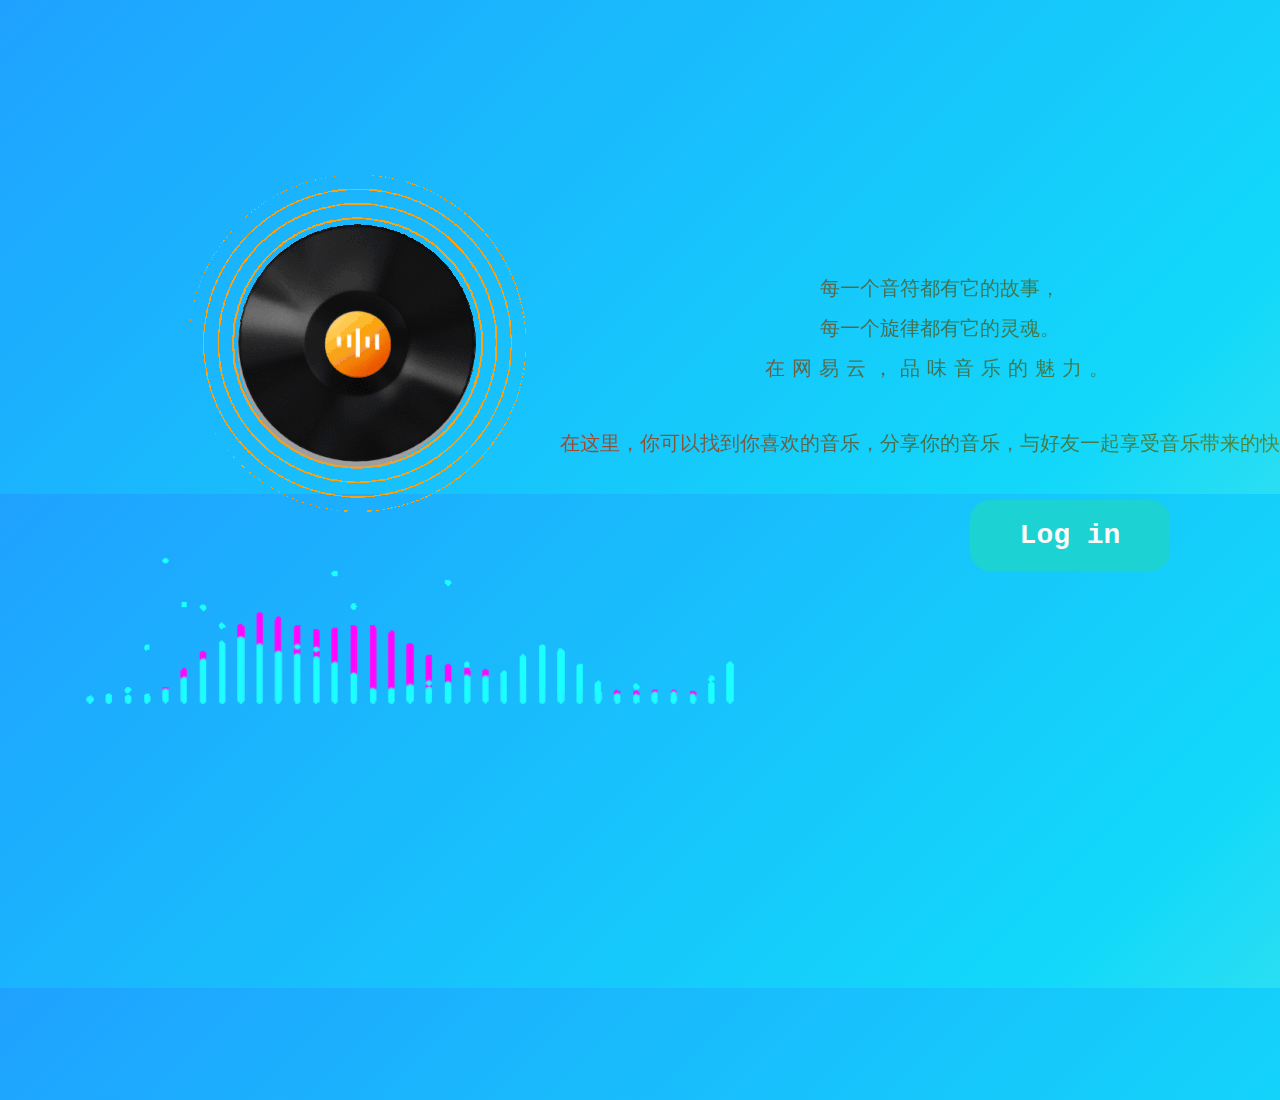
<file: index.html>
<!DOCTYPE html>
<html lang="en">
<head>
    <meta charset="UTF-8">
    <meta name="viewport" content="width=device-width, initial-scale=1.0">
    <meta name="姓名" content="   ">
    <meta name="班级" content="   ">
    <meta name="学号" content="   ">
    <meta http-equiv="Content-Type" content="text/html;charset=utf-8">
    <title>Document</title>
    <link rel="stylesheet" type="text/css" href="index.css">
    <link rel="icon" href="images\icon.png">
</head>
<body>
    <div class="decoration">
        <img src="images\decorative-gramophone .gif" alt="" class="decorative-gramophone">
        <img src="images\decorative-colorsound.gif" alt="" class="decorative-colorsound">
       




        
        <audio autoplay="true" loop="true"><source src="music\openingsong.mp4"></audio>




    </div>
    <div class="text">
        <p class="tagline1">每一个音符都有它的故事，<br>每一个旋律都有它的灵魂。<br><span style="letter-spacing:7px";>在网易云，品味音乐的魅力。</span></p>
        <p class="tagline2">在这里，你可以找到你喜欢的音乐，分享你的音乐，与好友一起享受音乐带来的快乐。</p>
        
        <a href="signin.html"> 
            <button class="enter" >Log in</button>
            
        </a>

          
             

        
       
    </div>
</body>
</html>
</file>
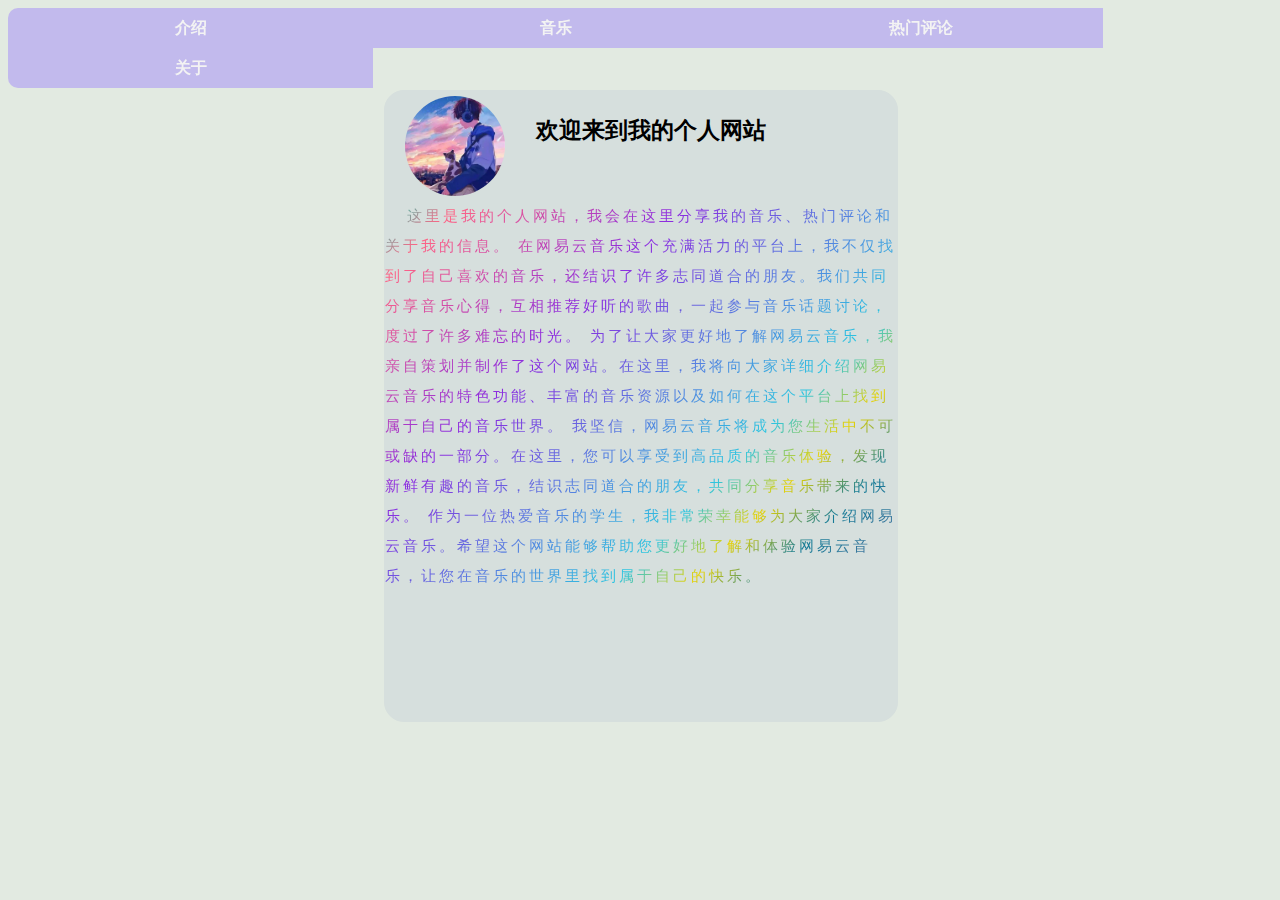
<file: forthpage.html>
<!DOCTYPE html>
<html lang="en">
<head>
    <meta charset="UTF-8">
    <meta name="viewport" content="width=device-width, initial-scale=1.0">
    <title>Document</title>
    <link rel="stylesheet" type="text/css" href="forthpage.css">
    <link rel="icon" href="images\icon.png">
</head>
<body>
    <ul>
        <li><a href="mainpage.html">介绍</a></li>
        <li><a href="secondpage.html">音乐</a></li>
        <li><a href="thirdpage.html">热门评论</a></li>
        <li><a href="forthpage.html">关于</a></li>
    </ul>
    
    <div class="outborder">
        <div class="text-outline">
            <img src="images\profile.jpg" alt="" class="profile" >
            <div class="text-title">
                 <h3>欢迎来到我的个人网站</h3>
            </div>
            
        </div>
        <p class="text-content">&nbsp;&nbsp;&nbsp;这里是我的个人网站，我会在这里分享我的音乐、热门评论和关于我的信息。
            在网易云音乐这个充满活力的平台上，我不仅找到了自己喜欢的音乐，还结识了许多志同道合的朋友。我们共同分享音乐心得，互相推荐好听的歌曲，一起参与音乐话题讨论，度过了许多难忘的时光。

            为了让大家更好地了解网易云音乐，我亲自策划并制作了这个网站。在这里，我将向大家详细介绍网易云音乐的特色功能、丰富的音乐资源以及如何在这个平台上找到属于自己的音乐世界。

            我坚信，网易云音乐将成为您生活中不可或缺的一部分。在这里，您可以享受到高品质的音乐体验，发现新鲜有趣的音乐，结识志同道合的朋友，共同分享音乐带来的快乐。

            作为一位热爱音乐的学生，我非常荣幸能够为大家介绍网易云音乐。希望这个网站能够帮助您更好地了解和体验网易云音乐，让您在音乐的世界里找到属于自己的快乐。
        </p>
            
    </div>
   
</body>
</html>
</file>
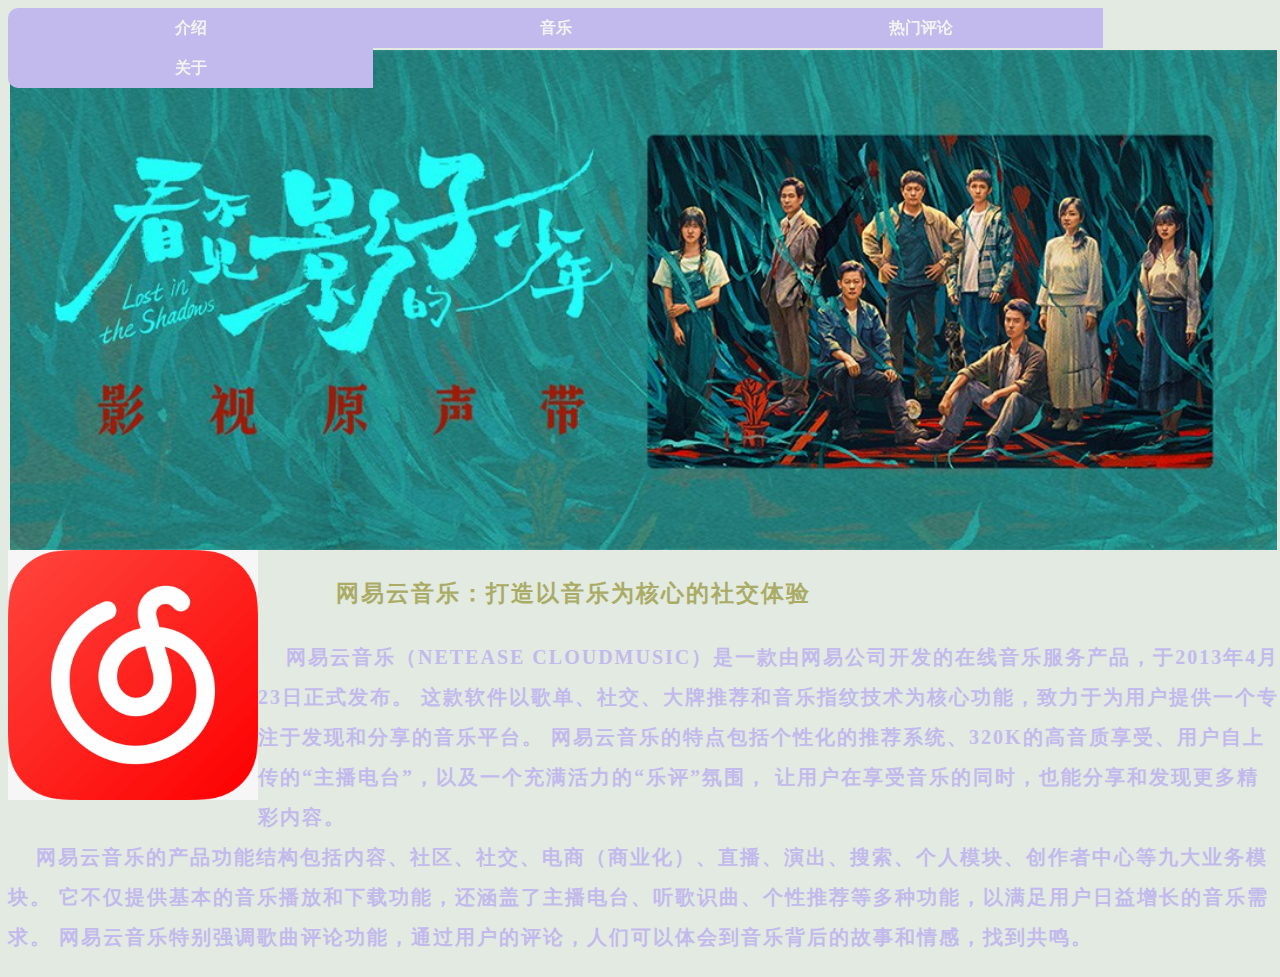
<file: mainpage.html>
<!DOCTYPE html>
<html lang="en">
<head>
    <meta charset="UTF-8">
    <meta name="viewport" content="width=device-width, initial-scale=1.0">
    <title>主页面</title>
    <link rel="stylesheet" type="text/css" href="mainpage.css">
    <link rel="icon" href="images\icon.png">
</head>
<body>
    <ul>
        <li><a href="mainpage.html">介绍</a></li>
        <li><a href="secondpage.html">音乐</a></li>
        <li><a href="thirdpage.html">热门评论</a></li>
        <li><a href="forthpage.html">关于</a></li>
    </ul>
    <div>
        <img src="images\toppicture1.jpg" alt="" class = "toppicture1" id="images">
        <img src="images\toppicture2.jpg" alt="" class = "toppicture2" id="images">
        <img src="images\toppicture3.jpg" alt="" class = "toppicture3" id="images">
        <img src="images\toppicture4.jpg" alt="" class = "toppicture4" id="images">

    </div>
    
    <div class = "text">
        <img src="images\icon.png" alt="" class = "icon">
        <h3 style="color:#aaac65">&nbsp;&nbsp;&nbsp;&nbsp;
            &nbsp;&nbsp;&nbsp;&nbsp;
            网易云音乐：打造以音乐为核心的社交体验</h3>
        
        <p>&nbsp;&nbsp;&nbsp;&nbsp;网易云音乐（NetEase CloudMusic）是一款由网易公司开发的在线音乐服务产品，于2013年4月23日正式发布。
            这款软件以歌单、社交、大牌推荐和音乐指纹技术为核心功能，致力于为用户提供一个专注于发现和分享的音乐平台。
            网易云音乐的特点包括个性化的推荐系统、320K的高音质享受、用户自上传的“主播电台”，以及一个充满活力的“乐评”氛围，
            让用户在享受音乐的同时，也能分享和发现更多精彩内容。

            <br>&nbsp;&nbsp;&nbsp;&nbsp;网易云音乐的产品功能结构包括内容、社区、社交、电商（商业化）、直播、演出、搜索、个人模块、创作者中心等九大业务模块。
            它不仅提供基本的音乐播放和下载功能，还涵盖了主播电台、听歌识曲、个性推荐等多种功能，以满足用户日益增长的音乐需求。
            网易云音乐特别强调歌曲评论功能，通过用户的评论，人们可以体会到音乐背后的故事和情感，找到共鸣。
        </p>
    </div>
</body>
</html>
</file>
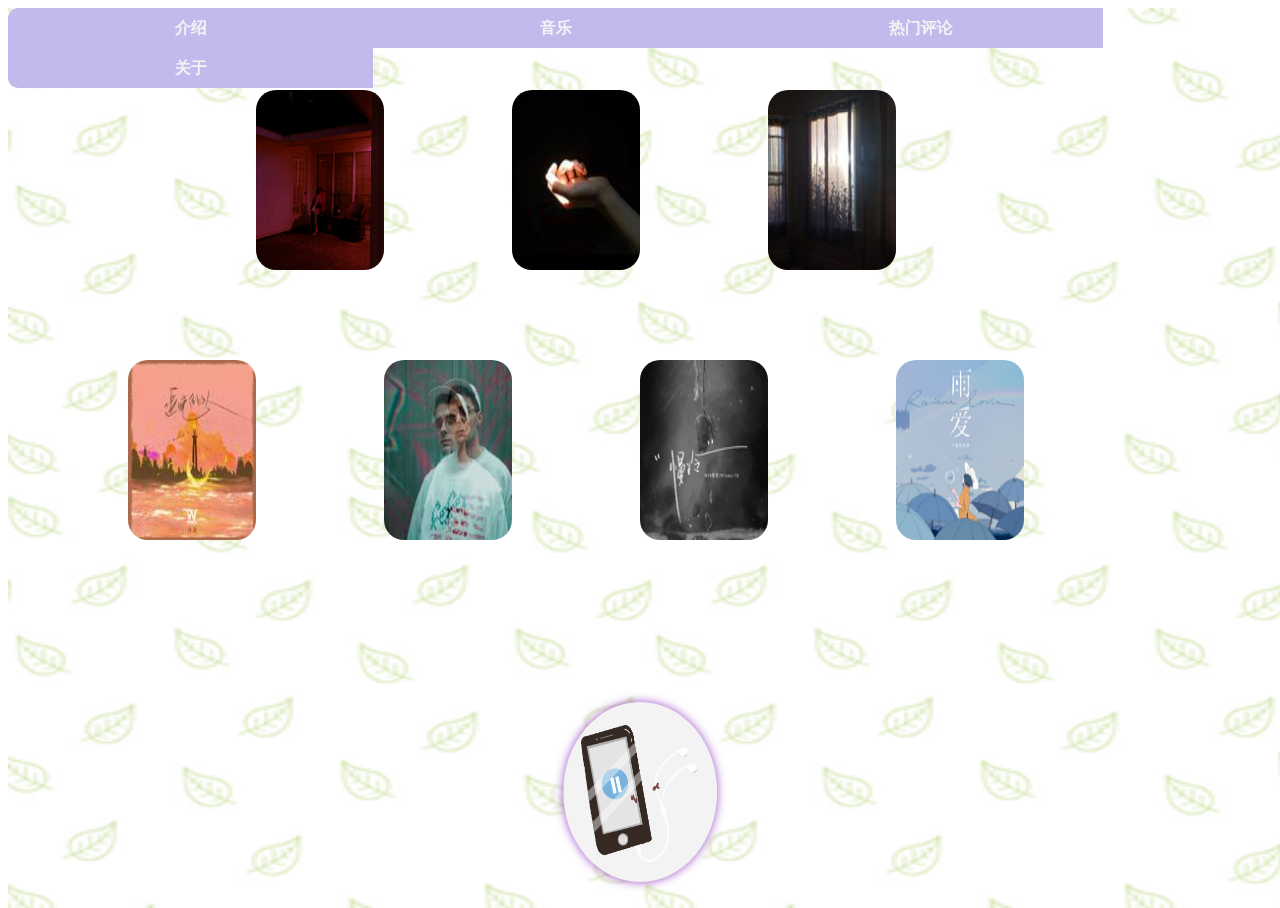
<file: secondpage.html>
<!DOCTYPE html>
<html lang="en">
<head>
    <meta charset="UTF-8">
    <meta name="viewport" content="width=device-width, initial-scale=1.0">
    <title>Document</title>
    <link rel="stylesheet" type="text/css" href="secondpage.css">
    <link rel="icon" href="images\icon.png">
</head>
<body>
    <ul>
        <li><a href="mainpage.html">介绍</a></li>
        <li><a href="secondpage.html">音乐</a></li>
        <li><a href="thirdpage.html">热门评论</a></li>
        <li><a href="forthpage.html">关于</a></li>
    </ul>
    <img src="images\background.jpg" alt="" class="background" width="100%" height="100%">
    
    <div>
        
        <img src="images\decorative-smartphone.gif" alt="" class="decorative-smartphone">
        <div>
            <img src="images\musicimage1.jpg"alt="" class="musicimage1">
            <audio src="music\music1.mp4"  class="music1" controls="controls"></audio>
        </div>
        <div>
            <img src="images\musicimage2.jpg"alt="" class="musicimage2">
            <audio src="music\music2.mp4"  class="music2" controls="controls"></audio>
        </div>
        <div>
            <img src="images\musicimage3.jpg"alt="" class="musicimage3">
            <audio src="music\music3.mp4"  class="music3" controls="controls"></audio>
        </div>
        <div>
            <img src="images\musicimage4.jpg"alt="" class="musicimage4">
            <audio src="music\music4.mp4"  class="music4" controls="controls"></audio>
        </div>
        <div>
            <img src="images\musicimage5.jpg"alt="" class="musicimage5">
            <audio src="music\music5.mp4"  class="music5" controls="controls"></audio>
        </div>
        <div>
            <img src="images\musicimage6.jpg"alt="" class="musicimage6">
            <audio src="music\music6.mp4"  class="music6" controls="controls"></audio>
        </div>
        <div>
            <img src="images\musicimage7.jpg"alt="" class="musicimage7">
            <audio src="music\music7.mp4"  class="music7" controls="controls"></audio>
        </div>
    </div>
</body>
</html>
</file>
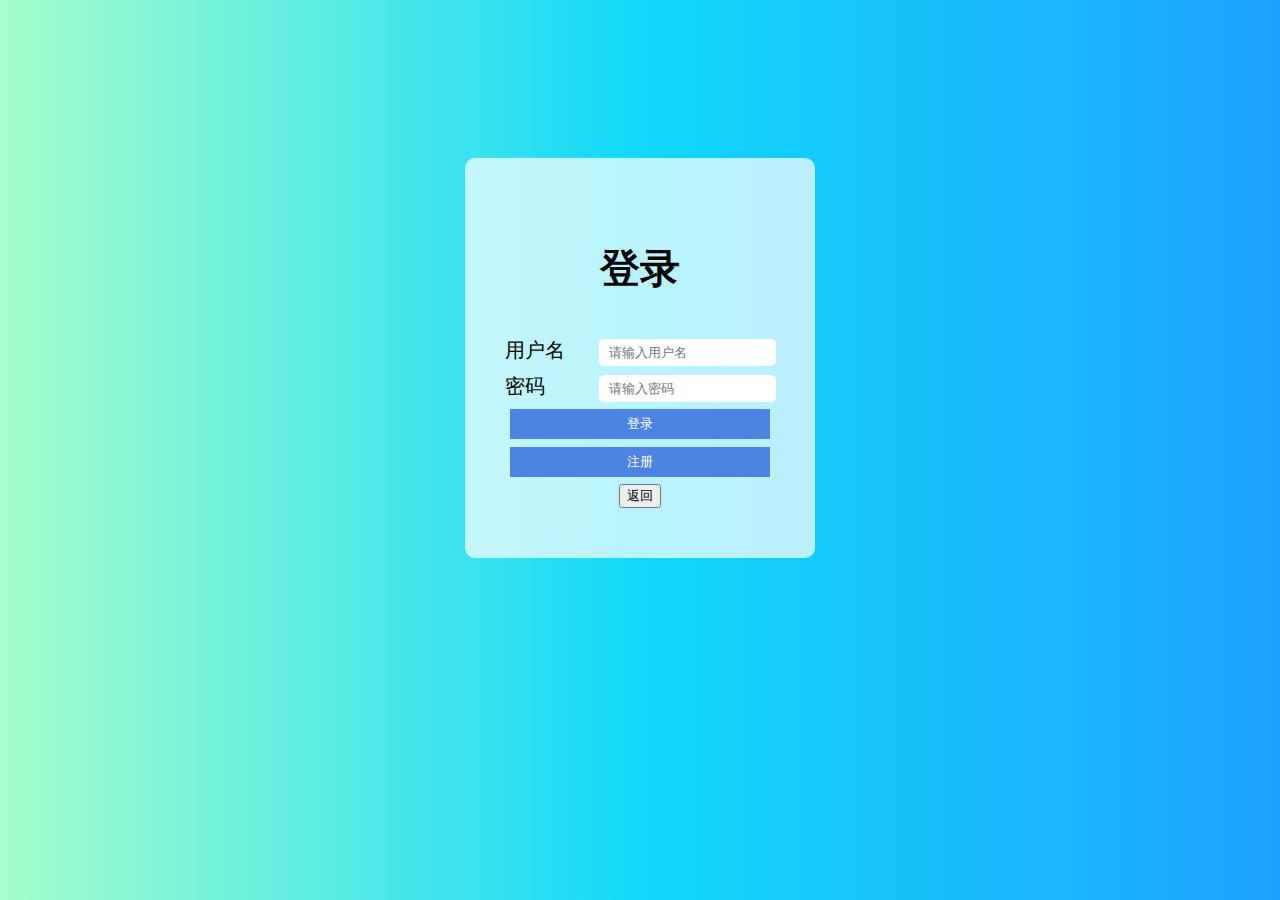
<file: signin.html>
<!DOCTYPE html>
<html lang="en">
<head>
    <meta charset="UTF-8">
    <title>登录</title>
    <link rel="stylesheet" href="signin.css">
    <link rel="icon" href="images\icon.png">
</head>	
	<style>
		body{
			background: linear-gradient(to right, #A6FFCB, #12D8FA, #1FA2FF);
			background-position: center;
			background-size: 100%;
		} 
	</style>
<body>
    <div class="主体区">
        <div class="登录框">
            <form action="">
                <h2>登录</h2>
                <div>
                    <span>用户名</span>
                    <input type="text" class="text" placeholder="请输入用户名">
                </div>
                <div>
                    <span>密码</span>
                    <input type="password" class="text" placeholder="请输入密码">
                </div>
                <div>
					<a href="mainpage.html"><input type="button" class="提交" value="登录"></a>
				</div>
				<div>
					<a href="signup.html" ><input type="button" class="提交" value="注册"></a>
				</div>
				<div>
					<a href="index.html" ><input type="button" value="返回"></a>
                </div>
            </form>
        </div>
    </div>
 
</body>
</html>
</file>
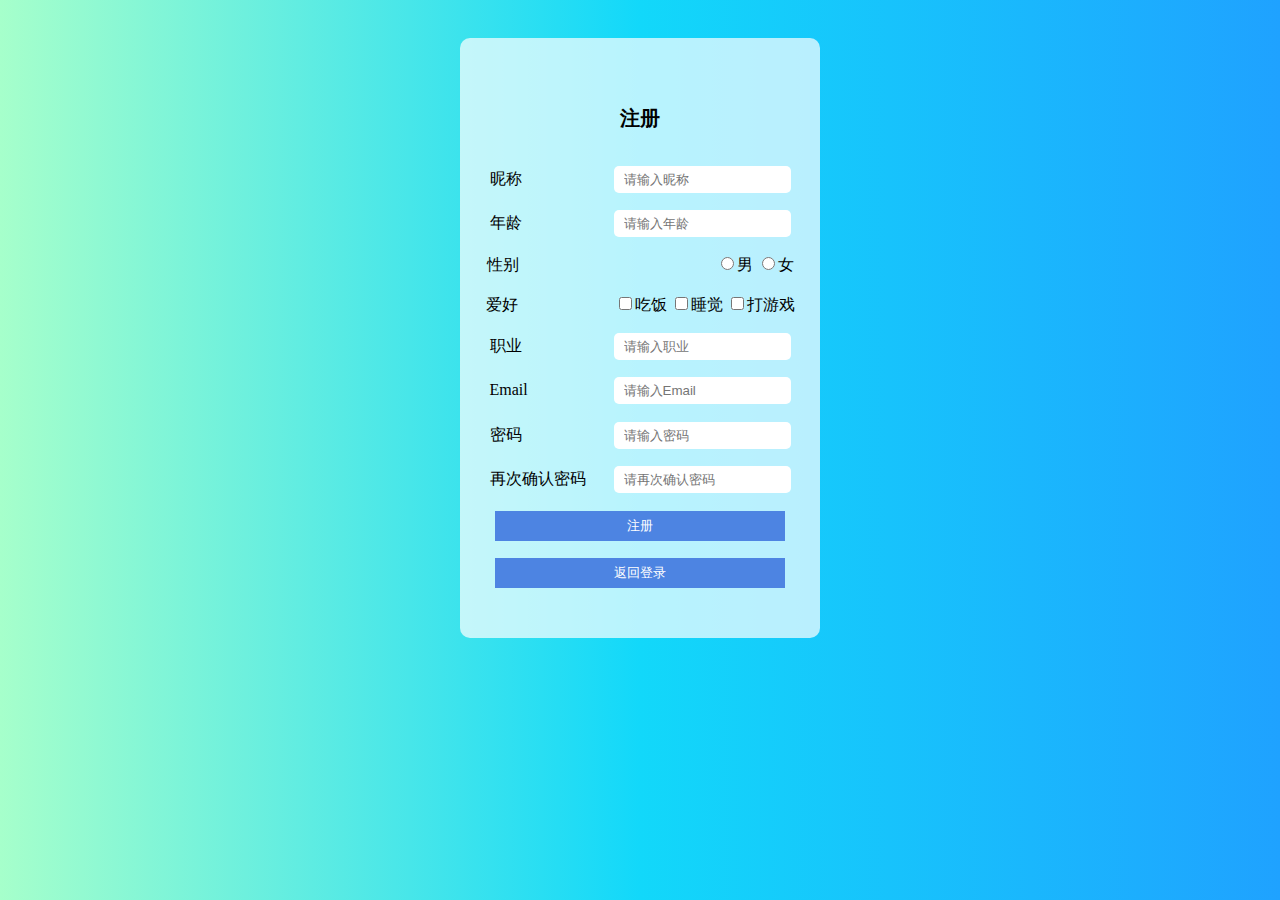
<file: signup.html>
<!DOCTYPE html>
<html lang="en">
<head>
    <meta charset="UTF-8">
    <title>注册</title>
    <link rel="stylesheet" href="signup.css">
    <link rel="icon" href="images\icon.png">
</head>
	<style>
		body{
			background: linear-gradient(to right, #A6FFCB, #12D8FA, #1FA2FF);
			background-position: center;
			background-size: 100%;
		} 
	</style>
<body>
    <div class="主体区">
        <div class="注册框">
            <form action="">
                <h2>注册</h2>
                <div>
                    <span>昵称</span>
                    <input type="text" class="text" placeholder="请输入昵称">
                </div>
                <div>
                    <span>年龄</span>
                    <input type="text" class="text" placeholder="请输入年龄">
                </div>
                <div>
                    <span class="sex">性别</span>
                    <input type="radio" name="sex">男
                    <input type="radio" name="sex">女
                </div>
                <div>
                    <span class="hobby">爱好</span>
                    <input type="checkbox">吃饭
                    <input type="checkbox">睡觉
                    <input type="checkbox">打游戏
                </div>
                <div>
                    <span>职业</span>
                    <input type="text" class="text" placeholder="请输入职业">
                </div>
                <div>
                    <span>Email</span>
                    <input type="text" class="text" placeholder="请输入Email">
                </div>
                <div>
                    <span>密码</span>
                    <input type="password" class="text" placeholder="请输入密码">
                </div>
                <div>
                    <span>再次确认密码</span>
                    <input type="password" class="text" placeholder="请再次确认密码">
                </div>
                <div>
                    <a href="mainpage.html"><input type="button" class="提交" value="注册"></a>
				</div>
				<div>
					<a href="signin.html" ><input type="button" class="提交" value="返回登录"></a>
                </div>
            </form>
        </div>
    </div>
 
</body>
</html>
</file>
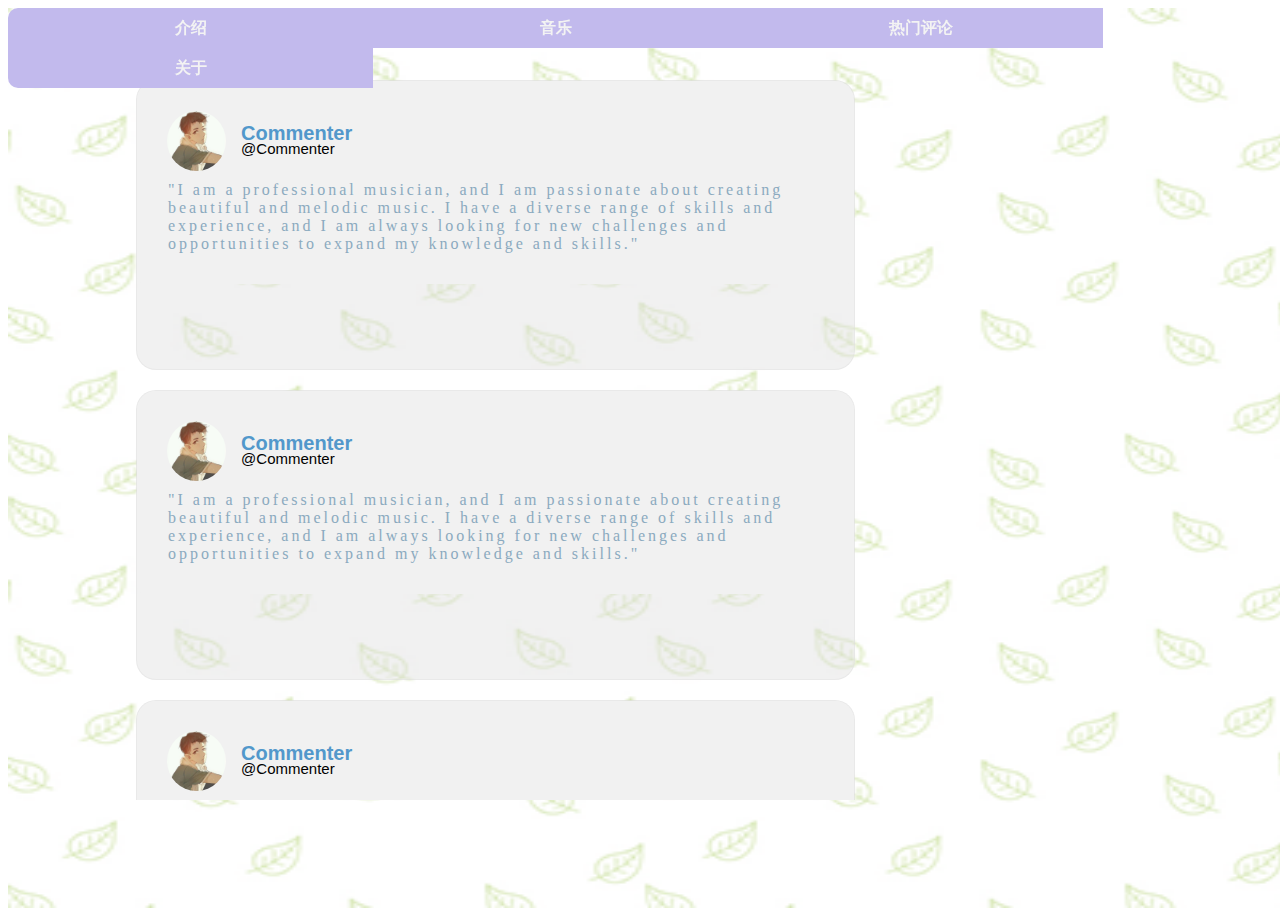
<file: thirdpage.html>
<!DOCTYPE html>
<html lang="en">
<head>
    <meta charset="UTF-8">
    <meta name="viewport" content="width=device-width, initial-scale=1.0">
    <title>Document</title>
    <link rel="stylesheet" type="text/css" href="thirdpage.css">
    <link rel="icon" href="images\icon.png">
</head>
<body>
    <ul>
        <li><a href="mainpage.html">介绍</a></li>
        <li><a href="secondpage.html">音乐</a></li>
        <li><a href="thirdpage.html">热门评论</a></li>
        <li><a href="forthpage.html">关于</a></li>
    </ul>
    <img src="images\background.jpg" alt="" class="background" width="100%" height="100%">
    
    <div class="slide-box">
        <div class="slide-item">
            <div class="testimonial">
                <div class="text-info">
                    <img src="images\profile1.jpg" alt="" class="slide-img">
                    <div class="text-name">
                        <span>Commenter</span>
                        @Commenter
                    </div>
                </div>
                <p class="slide-text">"I am a professional musician, and I am passionate about creating beautiful and melodic music. I have a diverse range of skills and experience, and I am always looking for new challenges and opportunities to expand my knowledge and skills."</p>
            </div>
        </div>
        <div class="slide-item">
            <div class="testimonial">
                <div class="text-info">
                    <img src="images\profile1.jpg" alt="" class="slide-img">
                    <div class="text-name">
                        <span>Commenter</span>
                        @Commenter
                    </div>
                </div>
                <p class="slide-text">"I am a professional musician, and I am passionate about creating beautiful and melodic music. I have a diverse range of skills and experience, and I am always looking for new challenges and opportunities to expand my knowledge and skills."</p>
            </div>
        </div>
        <div class="slide-item">
            <div class="testimonial">
                <div class="text-info">
                    <img src="images\profile1.jpg" alt="" class="slide-img">
                    <div class="text-name">
                        <span>Commenter</span>
                        @Commenter
                    </div>
                </div>
                <p class="slide-text">"I am a professional musician, and I am passionate about creating beautiful and melodic music. I have a diverse range of skills and experience, and I am always looking for new challenges and opportunities to expand my knowledge and skills."</p>
            </div>
        </div>
        <div class="slide-item">
            <div class="testimonial">
                <div class="text-info">
                    <img src="images\profile1.jpg" alt="" class="slide-img">
                    <div class="text-name">
                        <span>Commenter</span>
                        @Commenter
                    </div>
                </div>
                <p class="slide-text">"I am a professional musician, and I am passionate about creating beautiful and melodic music. I have a diverse range of skills and experience, and I am always looking for new challenges and opportunities to expand my knowledge and skills."</p>
            </div>
        </div>
        <div class="slide-item">
            <div class="testimonial">
                <div class="text-info">
                    <img src="images\profile1.jpg" alt="" class="slide-img">
                    <div class="text-name">
                        <span>Commenter</span>
                        @Commenter
                    </div>
                </div>
                <p class="slide-text">"I am a professional musician, and I am passionate about creating beautiful and melodic music. I have a diverse range of skills and experience, and I am always looking for new challenges and opportunities to expand my knowledge and skills."</p>
            </div>
        </div>
    </div>
</body>
</html>
</file>
<file: index.css>
body {
    overflow: hidden;
    background: #1FA2FF; 
    background: -webkit-linear-gradient(to left, #A6FFCB, #12D8FA, #1FA2FF);  /* Chrome 10-25, Safari 5.1-6 */
    background: linear-gradient(-45deg, #A6FFCB, #12D8FA, #1FA2FF); /* W3C, IE 10+/ Edge, Firefox 16+, Chrome 26+, Opera 12+, Safari 7+ */
    background-size: 200% 200%;
    animation: gradient 8s ease infinite;
}

@keyframes gradient {
    0% {
        background-position: 0 12%;
    }

    50% {
        background-position: 100% 100%;
    }
}
.decorative-gramophone{
    display:block;
    position:absolute;
    left:50px;
    top:20px;

    background-size: cover;
    animation: spin 10s linear infinite;
}
@keyframes spin {
    0% { transform: rotate(0deg); }
    100% { transform: rotate(360deg); }

}
.decorative-colorsound{
    display:block;
    position:absolute;
    left:10px;
    top:300px;
    width: 800px;
    background-size: cover;
}
.decorative-start{
    display:block;
    position:relative;
    left:10px;
    top:300px;
    width: 800px;
    height:100px;
    width:100px;
    background-size: cover;
}





.tagline1{
    display: block;
    position:relative;
    left:300px;
    top:250px;
    line-height: 200%;
    font-family: 'Courier New', Courier, monospace;
    font-size: 20px;
    color: #7c2323;
    text-align: center;
    padding: 0;
}
.tagline2{
    display: block;
    position:relative;
    left:300px;
    top:250px;
    font-family: 'Courier New', Courier, monospace;
    font-size: 20px;
    color: #7c2323;
    text-align: center;
    padding: 20px;
}
.text p{
    color: transparent;
    left: 300px;
    background-image: linear-gradient(to right, #f12711, #3b7354, #609820);
    background-repeat: no-repeat;
    background-clip: text;
    background-size: 100% 100%;
    animation: bg 10s linear;
    position: relative;
  }
@keyframes bg {
    0% {
      background-size: 0% 100%;
    }
    100% {
      background-size: 100% 100%;
    }
}
.enter{
    display: block;
    position:absolute;
    width:200px;
    padding:20px;
    left: 970px;
    top:500px;
    background: #1cd2d2;
    border:0;
    border-radius:20px;
    font-size: 28px;
    text-align: center;
    font-family: 'Courier New', Courier, monospace;
    color: #fafafa;
    cursor: pointer;
    font-weight: bold;
    transition:  0.4s ;
    overflow: hidden;
    cursor:pointer;
}
.enter:after{
    content:"";
    background: #b8ffff;
    color: #fafafa;
    border:0;
    display:block;
    position:absolute;
    border-radius:20px;
    font-size: 28px;
    text-align: center;
    font-family: 'Courier New', Courier, monospace;
    font-weight: bold;
    padding-top: 300%;
    padding-left: 350%;
    margin-left: -20px!important;
    margin-top: -120%;
    opacity: 0;
    transition: all 0.8s;
    transition-delay: 3s;
}
.enter:active:after{
    padding: 0;
    margin: 0;
    opacity: 1;
    transition: 0s
}
</file>
<file: forthpage.css>
body{
    background-color:#e2eae1;
    background-repeat: no-repeat;
    background-size: cover;
    background-attachment: fixed
}
ul{
    position:fixed;
    list-style-type:none;
	margin:0;
	padding:0;
	overflow:hidden;
    border-radius: 10px;
    z-index: 100;
}
li{
    float:left;
}
a:linK,a:visited{
    display: flex;
    width:365px;
    height: 40px;
    font-weight: bold;
    color:#f3f3f3;
    background-color:#c2baed;
    text-align:center;
    justify-content: center; /* 水平居中 */
    align-items: center; /* 垂直居中 */
    padding: 0;
    text-decoration:none;
    text-transform:uppercase;
}
a:hover,a:active{
    background-color:#898989;
}
.outborder{
    
    position: absolute;
    width:40%;
    height: 70%;
    border: 1px solid #d6dfdd;
    border-radius: 20px;
    background-color: #d6dfdd;
    z-index: 1;
    top:10%;
    left: 30%;
}
.text-outline{
    display: flex;
    height:100px;
    width:100%;
    
   
}
.text-title{
    height:100%;
    font-size: 20px;
    font-family: 'mont serral', sans-serif;
    margin-left: 5%;
}
.profile{
   
    width:100px ;
    height:100px;
    border-radius:50%;
    top: 10%;
    margin: 5px 5px 5px 20px ;
}
.text-content{
    display:block;
    margin-top: 10px;
    height:80%;
    width:100%;
    font-size: 15px;
    font-family: 'mont serral', sans-serif;
    letter-spacing: 3px;
    line-height: 200%;

    background: -webkit-linear-gradient(135deg,
                    #0eaf6d,
                    #ff6ac6 25%,
                    #147b96 50%,
                    #e6d205 55%,
                    #2cc4e0 60%,
                    #8b2ce0 80%,
                    #ff6384 95%,
                    #08dfb4);
    /* 文字颜色填充设置为透明 */
    -webkit-text-fill-color: transparent;
    /* 背景裁剪，即让文字使用背景色 */
    -webkit-background-clip: text;
    /* 背景图放大一下，看着柔和一些 */
    -webkit-background-size: 200% 100%;
    /* 应用动画flowCss 12秒速度 无限循环 线性匀速动画*/
    -webkit-animation: flowCss 12s infinite linear,
    typing 8s steps(328),caret 1s steps(328) 1;
}

@-webkit-keyframes flowCss {
    0% {
        background-position: 0 0;
    }

    100% {
        background-position: -400% 0;
    }
}
.text-content:hover{
    -webkit-animation: flowCss 4s infinite linear,;
}
@keyframes typing {
    from { width: 0 ;height:0;}
    to { width: 100% ;height:100%;}
}
@keyframes caret {
    50% { border-color: transparent; }
}
</file>
<file: mainpage.css>
body{
    background-color:#e2eae1;
    background-repeat: no-repeat;
    background-size: cover;
    background-attachment: fixed
}
ul{
    position:fixed;
    list-style-type:none;
	margin:0;
	padding:0;
    border-radius: 10px;
	overflow:hidden;
    z-index: 100;
}
li{
    float:left;
}
a:linK,a:visited{
    display: flex;
    width:365px;
    height: 40px;
    font-weight: bold;
    color:#f3f3f3;
    background-color:#c2baed;
    text-align:center;
    justify-content: center; /* 水平居中 */
    align-items: center; /* 垂直居中 */
    padding: 0;
    text-decoration:none;
    text-transform:uppercase;
}
a:hover,a:active{
    background-color:#898989;
}
#images {
    position: absolute;
    left: 10px;
    top:50px;
    width:99%;
    height:500px;
    overflow: hidden;
    white-space: nowrap;
}
.toppicture1,.toppicture2,.toppicture3,.toppicture4{
    overflow: hidden; 
    background-size: cover;
    animation-iteration-count: infinite;
    animation-timing-function: linear;
    animation-direction: alternate; 
    animation-duration: 15s;
 
}
.toppicture1{
    z-index: 1;
    animation-delay:20s;
    animation-name: roll1;
    
}
.toppicture2{
    z-index: 2;
    animation-delay:14s;
    animation-name: roll2;
    
}
.toppicture3{
    z-index: 3;
    animation-delay:7s;
    animation-name: roll3;
    
}
.toppicture4{
    z-index: 4;
    animation-delay:2s;
    animation-name: roll4;
    
}
@keyframes roll1 {
    0% {opacity:1; }
    20%{opacity: 1;}
    40%{opacity:0.5;}
    60%{opacity: 0;}
    100% { opacity:0;}
}

@keyframes roll2 {
    0% {opacity:1; }
    20%{opacity: 1;}
    40%{opacity:0.5;}
    60%{opacity: 0;}
    100% { opacity:0;}
}

@keyframes roll3 {
    0% {opacity:1; }
    20%{opacity: 1;}
    40%{opacity:0.5;}
    60%{opacity: 0;}
    100% { opacity:0;}
}

@keyframes roll4 {
    0% {opacity:1; }
    20%{opacity: 1;}
    40%{opacity:0.5;}
    60%{opacity: 0;}
    100% { opacity:0;}
}
.icon{
    
    width:250px;
    height:250px;
    
    float:left;
    
}
.text{
    display: block;
    position: absolute;
    left: 8px;
    top:550px;
    font-size: 20px;
    letter-spacing: 2px;
    line-height: 200%;
    font-weight: bold;
    color:#c2baed;
    padding: 0;
    text-decoration:none;
    text-transform:uppercase;
}
</file>
<file: secondpage.css>
.background{
    position: absolute;
    background-size: cover;
    opacity:1;
    z-index: 1;
}
ul{
    position:fixed;
    list-style-type:none;
	margin:0;
	padding:0;
	overflow:hidden;
    border-radius: 10px;
    z-index: 100;
}
li{
    float:left;
}
a:linK,a:visited{
    display: flex;
    width:365px;
    height: 40px;
    font-weight: bold;
    color:#f3f3f3;
    background-color:#c2baed;
    text-align:center;
    justify-content: center; /* 水平居中 */
    align-items: center; /* 垂直居中 */
    padding: 0;
    text-decoration:none;
    text-transform:uppercase;
}
a:hover,a:active{
    background-color:#898989;
}

/* 隐藏播放时间 */
audio::-webkit-media-controls-fullscreen-button {
    display: none;
}
/*进度条*/
audio::-webkit-media-controls-timeline {
display: none;
}
/*观看的当前时间*/
audio::-webkit-media-controls-current-time-display{
display: none;
}
/*剩余时间*/
audio::-webkit-media-controls-time-remaining-display {
display: none; 
}
/*音量按钮*/
audio::-webkit-media-controls-mute-button {
display: none;
}

audio::-webkit-media-controls-toggle-closed-captions-button {
display: none;
}
/*音量的控制条*/
audio::-webkit-media-controls-volume-slider {
display: none;
}
audio::-webkit-media-controls {
    opacity: 0; 
    pointer-events: cursor; 
    background-color: transparent;
    box-shadow: none;
}
/* 显示播放暂停按钮 */
audio::-webkit-media-controls:hover{
    opacity: 1;
}


.decorative-smartphone{
    position: absolute;
    top: 50%;
    left: 50%;
    transform: translate(-50%, 140%);
    width: 12%;
    height: 20%;
    background-color: #f3f3f3;
    border-radius: 50%;
    box-shadow: 0 0 10px rgba(133, 34, 187, 0.793);
    transition: all 2s;

    z-index: 2;
    
}

.musicimage1{
    position: absolute;
    
    top: 10%;
    left: 20%;
   
    width: 10%;
    height: 20%;
    border-radius: 20px;
    z-index: 2;
    animation-iteration-count: infinite;
    animation-timing-function: linear;
    animation-duration: 8s;
    animation-name: rotateImage;
}
@keyframes rotateImage {
    from {
      transform: rotateY(0deg)
    }
    to {
      transform: rotateY(360deg)
    }
}
.music1{
    position:absolute;
    z-index: 2;
    width: 100px;
    height: 20px;
    top:150px;
    left:320px;
    border-radius: 20px;
    
    opacity: 0;
}

.music1:hover{
    opacity: 1;
    
    box-shadow: 0 0 10px  rgba(193, 43, 227, 0.793);
    transition: all 2s;
}
.musicimage1:hover{
    opacity:0.8;
}
.musicimage1:hover+.music1{
    opacity: 1;
    
    box-shadow: 0 0 10px rgba(193, 43, 227, 0.793);
    transition: all 2s;
}

.musicimage1:hover+audio::-webkit-media-controls {
    opacity: 1; 
    pointer-events: cursor; 
}




.musicimage2{
    position: absolute;
    top: 40%;
    left: 30%;
   
    width: 10%;
    height: 20%;
    border-radius: 20px;
    z-index: 1;
    animation-iteration-count: infinite;
    animation-timing-function: linear;
    animation-duration: 8s;
    animation-name: rotateImage;
}
.music2{
    position:absolute;
    z-index: 2;
    width: 100px;
    height: 20px;
    top:380px;
    left:470px;
    border-radius: 20px;
    
    opacity: 0;
}

.music2:hover{
    opacity: 1;
    background-color: #63d896;
    box-shadow: 0 0 10px  rgba(193, 43, 227, 0.793);
    transition: all 2s;
}
.musicimage2:hover{
    opacity:0.8;
}
.musicimage2:hover+.music2{
    opacity: 1;
    background-color: #63d896;
    box-shadow: 0 0 10px rgba(193, 43, 227, 0.793);
    transition: all 2s;
}

.musicimage2:hover+audio::-webkit-media-controls {
    opacity: 1; 
    pointer-events: cursor; 
}






.musicimage3{
    position: absolute;
    top: 10%;
    left: 40%;

    width: 10%;
    height: 20%;
    border-radius: 20px;
    z-index: 1;
    animation-iteration-count: infinite;
    animation-timing-function: linear;
    animation-duration: 8s;
    animation-name: rotateImage;
}
.music3{
    position:absolute;
    z-index: 2;
    width: 100px;
    height: 20px;
    top:150px;
    left:620px;
    border-radius: 20px;
    
    opacity: 0;
}

.music3:hover{
    opacity: 1;
    background-color: #63d896;
    box-shadow: 0 0 10px  rgba(193, 43, 227, 0.793);
    transition: all 2s;
}
.musicimage3:hover{
    opacity:0.8;
}
.musicimage3:hover+.music3{
    opacity: 1;
    background-color: #63d896;
    box-shadow: 0 0 10px rgba(193, 43, 227, 0.793);
    transition: all 2s;
}

.musicimage3:hover+audio::-webkit-media-controls {
    opacity: 1; 
    pointer-events: cursor; 
}


.musicimage3{
    position: absolute;
    top: 10%;
    left: 40%;

    width: 10%;
    height: 20%;
    border-radius: 20px;
    z-index: 1;
    animation-iteration-count: infinite;
    animation-timing-function: linear;
    animation-duration: 8s;
    animation-name: rotateImage;
}
.music3{
    position:absolute;
    z-index: 2;
    width: 100px;
    height: 20px;
    top:150px;
    left:620px;
    border-radius: 20px;
    
    opacity: 0;
}



.musicimage4{
    position: absolute;
    top: 10%;
    left: 60%;

    width: 10%;
    height: 20%;
    border-radius: 20px;
    z-index: 1;
    animation-iteration-count: infinite;
    animation-timing-function: linear;
    animation-duration: 8s;
    animation-name: rotateImage;
}
.music4{
    position:absolute;
    z-index: 2;
    width: 100px;
    height: 20px;
    top:150px;
    left:900px;
    border-radius: 20px;
    
    opacity: 0;
}

.music4:hover{
    opacity: 1;
    background-color: #63d896;
    box-shadow: 0 0 10px  rgba(193, 43, 227, 0.793);
    transition: all 2s;
}
.musicimage4:hover{
    opacity:0.8;
}
.musicimage4:hover+.music4{
    opacity: 1;
    background-color: #63d896;
    box-shadow: 0 0 10px rgba(193, 43, 227, 0.793);
    transition: all 2s;
}

.musicimage4:hover+audio::-webkit-media-controls {
    opacity: 1; 
    pointer-events: cursor; 
}




.musicimage5{
    position: absolute;
    top: 40%;
    left: 50%;
   
    width: 10%;
    height: 20%;
    border-radius: 20px;
    z-index: 1;
    animation-iteration-count: infinite;
    animation-timing-function: linear;
    animation-duration: 8s;
    animation-name: rotateImage;
}
.music5{
    position:absolute;
    z-index: 2;
    width: 100px;
    height: 20px;
    top:380px;
    left:760px;
    border-radius: 20px;
    
    opacity: 0;
}

.music5:hover{
    opacity: 1;
    background-color: #63d896;
    box-shadow: 0 0 10px  rgba(193, 43, 227, 0.793);
    transition: all 2s;
}
.musicimage5:hover{
    opacity:0.8;
}
.musicimage5:hover+.music5{
    opacity: 1;
    background-color: #63d896;
    box-shadow: 0 0 10px rgba(193, 43, 227, 0.793);
    transition: all 2s;
}

.musicimage5:hover+audio::-webkit-media-controls {
    opacity: 1; 
    pointer-events: cursor; 
}





.musicimage6{
    position: absolute;
    top: 40%;
    left: 10%;
   
    width: 10%;
    height: 20%;
    border-radius: 20px;
    z-index: 1;
    animation-iteration-count: infinite;
    animation-timing-function: linear;
    animation-duration: 8s;
    animation-name: rotateImage;
}
.music6{
    position:absolute;
    z-index: 2;
    width: 100px;
    height: 20px;
    top:380px;
    left:170px;
    border-radius: 20px;
    
    opacity: 0;
}

.music6:hover{
    opacity: 1;
    background-color: #63d896;
    box-shadow: 0 0 10px  rgba(193, 43, 227, 0.793);
    transition: all 2s;
}
.musicimage6:hover{
    opacity:0.8;
}
.musicimage6:hover+.music6{
    opacity: 1;
    background-color: #63d896;
    box-shadow: 0 0 10px rgba(193, 43, 227, 0.793);
    transition: all 2s;
}

.musicimage6:hover+audio::-webkit-media-controls {
    opacity: 1; 
    pointer-events: cursor; 
}




.musicimage7{
    position: absolute;
    top: 40%;
    left: 70%;
   
    width: 10%;
    height: 20%;
    border-radius: 20px;
    z-index: 1;
    animation-iteration-count: infinite;
    animation-timing-function: linear;
    animation-duration: 8s;
    animation-name: rotateImage;
}
.music7{
    position:absolute;
    z-index: 2;
    width: 100px;
    height: 20px;
    top:380px;
    left:1060px;
    border-radius: 20px;
    
    opacity: 0;
}

.music7:hover{
    opacity: 1;
    background-color: #63d896;
    box-shadow: 0 0 10px  rgba(193, 43, 227, 0.793);
    transition: all 2s;
}
.musicimage7:hover{
    opacity:0.8;
}
.musicimage7:hover+.music7{
    opacity: 1;
    background-color: #63d896;
    box-shadow: 0 0 10px rgba(193, 43, 227, 0.793);
    transition: all 2s;
}

.musicimage7:hover+audio::-webkit-media-controls {
    opacity: 1; 
    pointer-events: cursor; 
}
</file>
<file: signin.css>
.主体区 {
    padding: 150px;
    display: flex;
    align-items: center;
    flex-direction: column;
}
 
.登录框 {
    width: 350px;
    height: 300px;
    padding-top: 50px;
    padding-bottom: 50px;
 
    border-radius: 10px;
    background-color: rgba(255,255,255,0.7);
}
 
form {
    height: 100%;
 
    display: flex;
    align-items: center;
    flex-direction: column;
    justify-content: space-between;
}
 
h2 {
    font-size: 40px;
}
 
span {
	font-size: 20px;
    display: inline-block;
    width: 90px;
    text-align: left;
}
 
.提交 {
    width: 260px;
    height: 30px;
 
    background: rgba(77,132,226);
    color: white;
    border: none;
}
 
.text {
    width: 165px;
    height: 25px;
    padding-left: 10px;
 
    border-radius: 5px;
    border: none;
}
</file>
<file: signup.css>
.主体区 {
    padding: 30px;
    display: flex;
    align-items: center;
    flex-direction: column;
}
 
.注册框 {
    width: 360px;
    height: 500px;
    padding-top: 50px;
    padding-bottom: 50px;
 
    border-radius: 10px;
    background-color: rgba(255,255,255,0.7);
}
 
form {
    height: 100%;
 
    display: flex;
    align-items: center;
    flex-direction: column;
    justify-content: space-between;
}
 
h2 {
    font-size: 20px;
}
 
span {
    display: inline-block;
    width: 120px;
    text-align: left;
}
.sex {
    width: 225px;
}
 
.hobby {
    width: 125px;
}
 
.提交 {
    width: 290px;
    height: 30px;
 
    background: rgba(77,132,226);
    color: white;
    border: none;
}
 
.text {
    width: 165px;
    height: 25px;
    padding-left: 10px;
 
    border-radius: 5px;
    border: none;
}
</file>
<file: thirdpage.css>
body{
    height:100%;
    overflow: hidden;
}
.background{
    position: absolute;
    background-size: cover;
    opacity:1;
    z-index: 1;
}
ul{
    position:fixed;
    list-style-type:none;
	margin:0;
	padding:0;
	overflow:hidden;
    border-radius: 10px;
    z-index: 100;
}
li{
    float:left;
}
a:linK,a:visited{
    display: flex;
    width:365px;
    height: 40px;
    font-weight: bold;
    color:#f3f3f3;
    background-color:#c2baed;
    text-align:center;
    justify-content: center; /* 水平居中 */
    align-items: center; /* 垂直居中 */
    padding: 0;
    text-decoration:none;
    text-transform:uppercase;
}
a:hover,a:active{
    background-color:#898989;
}

.slide-box {
    display:block;
    position: absolute; 
    top: 80px; 
    overflow: hidden;;
    
    flex-direction: column;
    overflow-y: scroll;
    width: 70%; 
    height: 80%;
    margin-left:10%;
    z-index: 2;
}

.slide-item {
    width: 80%;
    height: 40%;
    border:1px solid rgba(222, 222, 222, 0.423);
    background-color: rgba(222, 222, 222, 0.423);
    margin-right: 30px;
    border-radius:20px;
    overflow: hidden;
}
.slide-box::-webkit-scrollbar {
    display: none; 
}
.slide-item:not(:last-child) {
    margin-bottom: 20px;
}
.slide-img{
    width:9%;
    height: 100%;
    border-radius: 50%;
    margin-right: 15px;
}
.testimonial{
    background-color: #f1f1f1;
    padding: 30px;
    overflow: hidden;
    border-radius: 8px;
    cursor: pointer;
    
}
.text-info{
    display: flex;
    height: 60px;
    width:100%;
    align-items: center;
    margin-bottom: 10px;
}
.text-name {
    font-family: 'mont serral', sans-serif;
    line-height:110%;
    font-size: 15px;
    
    color: #000000;
}

.text-name span {
    display: block;
    font-weight: bold;
    font-size: 20px;
    font-weight: 700;
    color: #5298cb;
}
.slide-item p {
    display: block;
    color: #8baabf;
    letter-spacing: 3px;
    margin-block-start: 1px;
    margin-block-end: 1px;
    margin-inline-start: 1px;
    margin-inline-end: 1px;
    unicode-bidi: isolate;
}
.slide-box :hover{
    background-color: rgba(248, 247, 247, 0.211);
    box-shadow: 0 0 10px rgba(208, 80, 237, 0.793);
    transform:scale(1.01,1.01);
    transition: all 1s;
}
</file>
